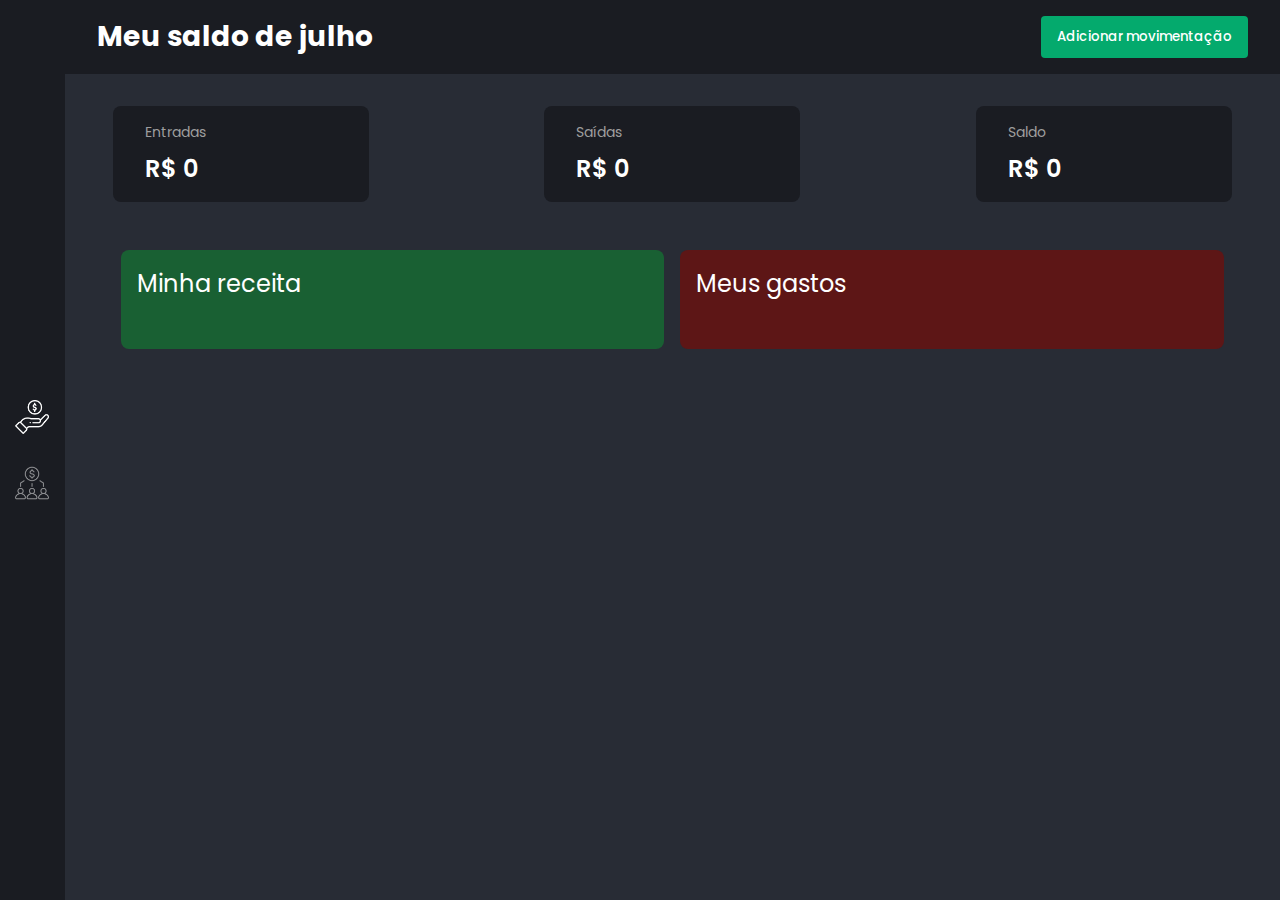
<file: aplicacao/index.html>
<!DOCTYPE html>
<html lang="pt-br">
  <head>
    <meta charset="UTF-8" />
    <meta http-equiv="X-UA-Compatible" content="IE=edge" />
    <meta name="viewport" content="width=device-width, initial-scale=1.0" />
    <title>Meus gastos</title>
    <link rel="stylesheet" href="index.css" />
    <link rel="stylesheet" href="./FormModal/index.css" />
    <link rel="preconnect" href="https://fonts.googleapis.com" />
    <link rel="preconnect" href="https://fonts.gstatic.com" crossorigin />
    <link
      href="https://fonts.googleapis.com/css2?family=Poppins:wght@200;300;400;500;600&display=swap"
      rel="stylesheet"
    />
  </head>
  <body>
    <div id="sidebar">
      <a><img src="./images/my-money.png" alt="Meu saldo" id="home-icon" /></a>
      <a href="./despesas-em-grupo/index.html"
        ><img
          src="./images/group-expenses.png"
          alt="Despesas em grupo"
          id="group-expenses-icon"
      /></a>
    </div>
    <div id="page-content">
      <div class="header">
        <h1>Meu saldo de <span id="month"></span></h1>
        <button id="open-modal-button">Adicionar movimentação</button>
      </div>

      <div class="indicators">
        <div class="indicator">
          <h4>Entradas</h4>
          <p>R$ <span id="total-earnings"></span></p>
        </div>
        <div class="indicator">
          <h4>Saídas</h4>
          <p>R$ <span id="total-expenses"></span></p>
        </div>
        <div class="indicator">
          <h4>Saldo</h4>
          <p>R$ <span id="final-balance"></span></p>
        </div>
      </div>

      <div class="boxes">
        <div class="earnings box">
          <h3>Minha receita</h3>
          <ul class="list" id="earnings-list"></ul>
        </div>

        <div class="expenses box">
          <h3>Meus gastos</h3>
          <ul class="list" id="expenses-list"></ul>
        </div>
      </div>
    </div>

    <!-- The Modal -->
    <div id="form-modal" class="modal">
      <!-- Modal content -->
      <div class="modal-content">
        <div class="modal-header">
          <h3>Nova movimentação financeira</h3>
          <img
            src="./images/close.svg"
            alt="Fechar modal"
            onclick="closeModal()"
          />
        </div>

        <div class="input-wrapper">
          <label for="description"><b>Descrição</b></label>
          <input
            type="text"
            placeholder="Escreva"
            name="description"
            id="description-input"
            required
          />
        </div>
        <div class="input-wrapper">
          <label for="value"><b>Valor</b></label>
          <input
            type="number"
            placeholder="50"
            name="value"
            id="value-input"
            required
          />
        </div>

        <div class="input-wrapper">
          <fieldset id="movement-type-fieldset">
            <legend>Essa movimentação financeira é</legend>

            <div>
              <input
                type="radio"
                id="earning-radio"
                name="movement-type"
                value="earning-radio"
                checked
              />
              <label for="earning-radio">Entrada</label>
            </div>

            <div>
              <input
                type="radio"
                id="expense-radio"
                name="movement-type"
                value="expense-radio"
              />
              <label for="expense-radio">Saída</label>
            </div>
          </fieldset>
        </div>

        <button
          type="submit"
          onclick="addFinancialTransaction()"
          id="add-new-financial-movement-button"
          class="add-new-financial-movement-button"
        >
          Adicionar
        </button>
      </div>
    </div>

    <script src="./index.js"></script>
    <script src="./FormModal/index.js"></script>
  </body>
</html>
</file>
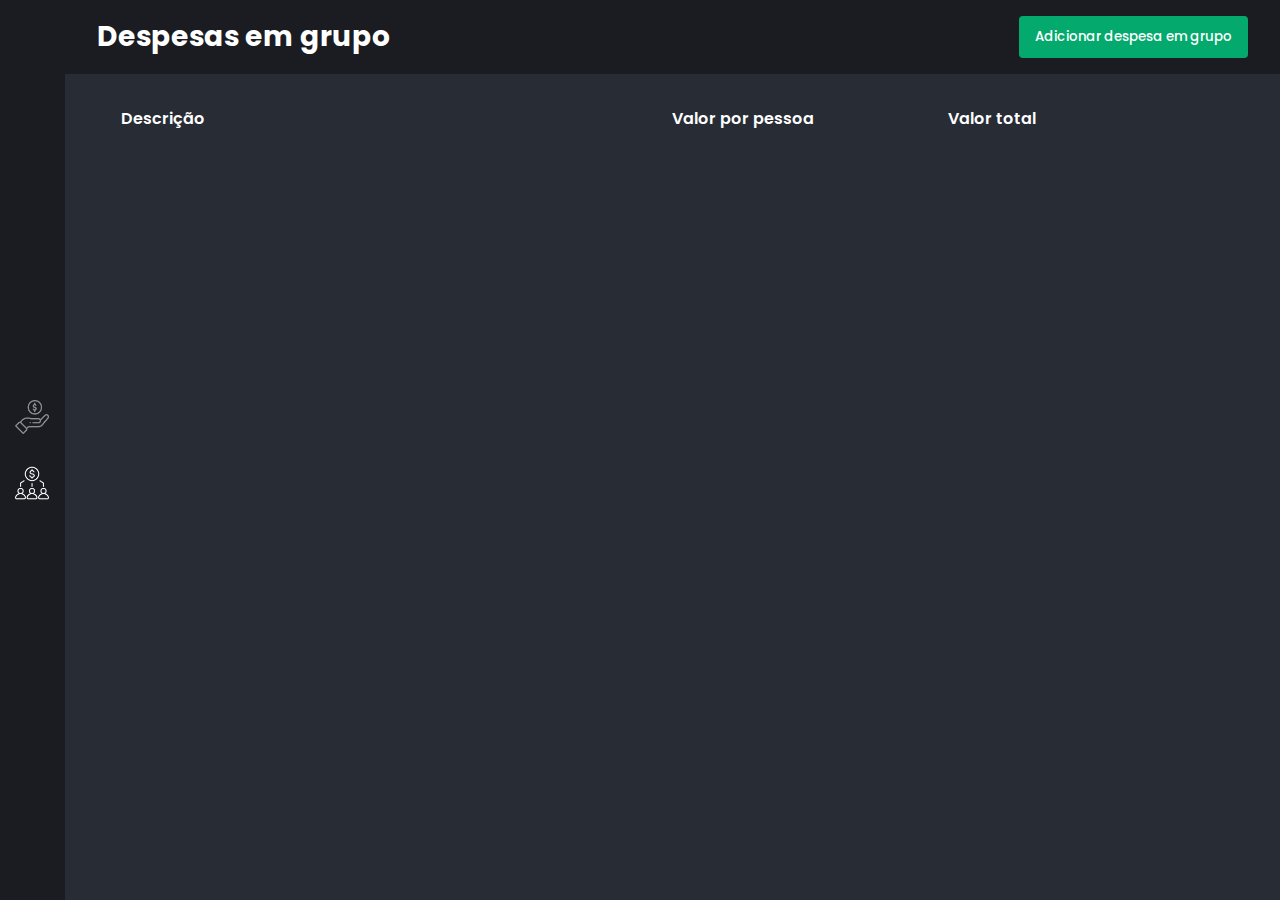
<file: aplicacao/despesas-em-grupo/index.html>
<!DOCTYPE html>
<html lang="pt-br">
  <head>
    <meta charset="UTF-8" />
    <meta http-equiv="X-UA-Compatible" content="IE=edge" />
    <meta name="viewport" content="width=device-width, initial-scale=1.0" />
    <title>Meus gastos</title>
    <link rel="stylesheet" href="index.css" />
    <link rel="stylesheet" href="./FormModal/index.css" />
    <link rel="preconnect" href="https://fonts.googleapis.com" />
    <link rel="preconnect" href="https://fonts.gstatic.com" crossorigin />
    <link
      href="https://fonts.googleapis.com/css2?family=Poppins:wght@200;300;400;500;600&display=swap"
      rel="stylesheet"
    />
  </head>
  <body>
    <div id="sidebar">
      <a href="../index.html"
        ><img src="../images/my-money.png" alt="Meu saldo" id="home-icon"
      /></a>
      <a
        ><img
          src="../images/group-expenses.png"
          alt="Despesas em grupo"
          id="group-expenses-icon"
      /></a>
    </div>
    <div id="page-content">
      <div class="header">
        <h1>Despesas em grupo</h1>
        <button id="open-modal-button">Adicionar despesa em grupo</button>
      </div>

      <div class="table-wrapper">
        <div id="group-expenses-table">
          <div class="table-header">
            <span>Descrição</span>
            <span>Valor por pessoa</span>
            <span>Valor total</span>
          </div>
        </div>
      </div>
    </div>

    <!-- The Modal -->
    <div id="form-modal" class="modal">
      <!-- Modal content -->
      <div class="modal-content">
        <div class="modal-header">
          <h3>Nova movimentação financeira</h3>
          <img
            src="../images/close.svg"
            alt="Fechar modal"
            onclick="closeModal()"
          />
        </div>

        <div class="input-wrapper">
          <label for="description"><b>Descrição</b></label>
          <input
            type="text"
            placeholder="Escreva"
            name="description"
            id="description-input"
            required
          />
        </div>
        <div class="input-wrapper">
          <label for="amount"><b>Valor total</b></label>
          <input
            type="number"
            placeholder="0"
            name="amount"
            id="amount-input"
            required
          />
        </div>
        <div class="input-wrapper">
          <label for="people-number"><b>Número de pessoas</b></label>
          <input
            type="number"
            placeholder="2"
            name="people-number"
            id="people-number-input"
            required
          />
        </div>

        <button
          type="submit"
          onclick="addGroupExpense()"
          id="add-new-financial-movement-button"
          class="add-new-financial-movement-button"
        >
          Adicionar
        </button>
      </div>
    </div>

    <script src="./index.js"></script>
    <script src="./FormModal/index.js"></script>
  </body>
</html>
</file>
<file: aplicacao/index.css>
body {
  font-family: Arial, sans-serif;
  display: flex;
  flex-direction: row;
  justify-content: flex-start;
  align-items: flex-start;
  width: 100%;
  height: 100vh;

  background-color: #282c35;
}

* {
  margin: 0;
  padding: 0;
  font-family: 'Poppins', sans-serif;
}

#sidebar {
  background-color: #1a1c22;
  padding: 0.5rem;
  color: white;
  width: 4vw;
  min-width: none;
  height: -webkit-fill-available;

  font-weight: 500;

  display: flex;
  flex-direction: column;
  justify-content: center;
  align-items: center;
}

#sidebar img {
  width: 70%;
  height: auto;
  margin: 0;
}

#sidebar a {
  display: flex;
  justify-content: center;
  align-items: center;
}

#sidebar a:not(:last-child) {
  margin-bottom: 2rem;
}

#sidebar #group-expenses-icon {
  opacity: 0.5;
}

#sidebar #group-expenses-icon:hover {
  opacity: 1;
}

#page-content {
  flex-direction: column;
  justify-content: flex-start;
  align-items: flex-start;
  width: 100%;
}

.header {
  background-color: #1a1c22;
  padding: 1rem 2rem;
  color: white;
  width: -webkit-fill-available;

  font-weight: 500;

  display: flex;
  justify-content: space-between;
}

.header h1 {
  font-size: 1.75rem;
}

.indicators {
  display: flex;
  flex-direction: row;
  justify-content: space-between;
  align-items: center;
  width: -webkit-fill-available;
  padding: 2rem 3rem;
}

.indicator {
  display: flex;
  flex-direction: column;
  justify-content: flex-start;
  align-items: flex-start;
  background-color: #1a1c22;
  border-radius: 8px;
  width: 15vw;
  padding: 1rem 2rem;
}

.indicator h4 {
  margin-bottom: 0.5rem;
  color: #9e9e9e;
  font-weight: 400;
  font-size: 0.875rem;
}

.indicator p {
  color: #ffffff;
  font-weight: 600;
  font-size: 1.5rem;
}

.boxes {
  display: flex;
  flex-direction: row;
  justify-content: center;
  align-items: center;
  width: -webkit-fill-available;
  padding: 1rem 3rem;
}

.box {
  width: 100%;
  height: 100%;
  padding: 1rem;
  display: flex;
  flex-direction: column;
  justify-content: flex-start;
  align-items: flex-start;
  color: white;
  border-radius: 0.5rem;
  margin: 0 0.5rem;
}

.box h3 {
  font-size: 1.5rem;
  font-weight: 400;
}

.box ul li {
  font-size: 1rem;
  font-weight: 300;
}

.earnings {
  background-color: #196033;
}

.expenses {
  background-color: #5d1616;
}

.list {
  color: rgb(222, 222, 222);
  margin: 1rem;
}
</file>
<file: aplicacao/FormModal/index.css>
/* open modal button */
#open-modal-button {
  border: none;
  outline: none;
  background-color: #04aa6d;
  color: #fff;
  font-weight: 500;
  padding: 0.5rem 1rem;
  border-radius: 4px;
  cursor: pointer;
}

/* The Modal (background) */
.modal {
  display: none; /* Hidden by default */
  position: fixed; /* Stay in place */
  z-index: 1; /* Sit on top */
  left: 0;
  top: 0;
  width: 100%; /* Full width */
  height: 100%; /* Full height */
  overflow: auto; /* Enable scroll if needed */
  background-color: rgba(0, 0, 0, 0.4);
  backdrop-filter: blur(2px);
}

/* Modal Content/Box */
.modal-content {
  display: flex;
  flex-direction: column;
  align-items: center;
  justify-content: center;
  background-color: #fefefe;
  margin: 15vh auto;
  padding: 1rem;
  width: 60%;
  border-radius: 8px;
}

.modal-header {
  display: flex;
  justify-content: space-between;
  width: 100%;
  margin-bottom: 1rem;
}

.modal-header h3 {
  font-size: 16px;
  font-weight: 700;
  color: #525252;
}

/* The Close Button */
.modal-header img {
  text-decoration: none;
  cursor: pointer;
  opacity: 0.5;
}

.modal-header img:hover,
.modal-header img:focus {
  opacity: 1;
}

form {
  width: 90%;
}

.input-wrapper {
  display: flex;
  flex-direction: column;
  align-items: flex-start;
  justify-content: flex-start;
  width: 100%;
}

label {
  color: #000;
  font-weight: 500;
}

/* Full-width input fields */
input[type='text'],
input[type='number'] {
  width: 90%;
  padding: 15px;
  margin: 5px 0 22px 0;
  display: inline-block;
  border: none;
  background: #f1f1f1;
}

input[type='text']:focus,
input[type='number']:focus {
  background-color: #ddd;
  outline: none;
}

/* Overwrite default styles of hr */
hr {
  border: 1px solid #f1f1f1;
  margin-bottom: 25px;
}

fieldset {
  border: none;
  color: #000;
  margin: 1rem 0;
}

fieldset legend {
  margin-bottom: 0.5rem;
}

/* Set a style for the submit/register button */
.add-new-financial-movement-button {
  background-color: #04aa6d;
  color: white;
  padding: 16px 20px;
  margin: 8px 0;
  border: none;
  cursor: pointer;
  width: 100%;
  opacity: 1;
}

.add-new-financial-movement-button:hover {
  opacity: 0.85;
}
</file>
<file: aplicacao/despesas-em-grupo/index.css>
body {
  font-family: Arial, sans-serif;
  display: flex;
  flex-direction: row;
  justify-content: flex-start;
  align-items: flex-start;
  width: 100%;
  height: 100vh;

  background-color: #282c35;
}

* {
  margin: 0;
  padding: 0;
  font-family: 'Poppins', sans-serif;
}

#sidebar {
  background-color: #1a1c22;
  padding: 0.5rem;
  color: white;
  width: 4vw;
  height: -webkit-fill-available;

  font-weight: 500;

  display: flex;
  flex-direction: column;
  justify-content: center;
  align-items: center;
}

#sidebar img {
  width: 70%;
  height: auto;
  margin: 0;
}

#sidebar a {
  display: flex;
  justify-content: center;
  align-items: center;
}

#sidebar a:not(:last-child) {
  margin-bottom: 2rem;
}

#sidebar #home-icon {
  opacity: 0.5;
}

#sidebar #home-icon:hover {
  opacity: 1;
}

#page-content {
  flex-direction: column;
  justify-content: flex-start;
  align-items: flex-start;
  width: 100%;
}

.header {
  background-color: #1a1c22;
  padding: 1rem 2rem;
  color: white;
  width: -webkit-fill-available;

  font-weight: 500;

  display: flex;
  justify-content: space-between;
}

.header h1 {
  font-size: 1.75rem;
}

.table-wrapper {
  margin: 2rem 3rem;
}

#group-expenses-table {
  width: 100%;
  color: white;
  text-align: left;
  display: flex;
  flex-direction: column;
}

#group-expenses-table .table-header,
#group-expenses-table .table-row {
  display: grid;
  grid-template-columns: 2fr 1fr 1fr;
}

#group-expenses-table .table-header {
  font-weight: 600;
  padding: 0 0.5rem;
  font-size: 1rem;
}

#group-expenses-table .table-row {
  background-color: #1a1c22;
  margin: 0.25rem 0;
  border-radius: 4px;
  padding: 0.5rem;
  font-size: 0.875rem;
}
</file>
<file: aplicacao/despesas-em-grupo/FormModal/index.css>
/* open modal button */
#open-modal-button {
  border: none;
  outline: none;
  background-color: #04aa6d;
  color: #fff;
  font-weight: 500;
  padding: 0.5rem 1rem;
  border-radius: 4px;
  cursor: pointer;
}

/* The Modal (background) */
.modal {
  display: none; /* Hidden by default */
  position: fixed; /* Stay in place */
  z-index: 1; /* Sit on top */
  left: 0;
  top: 0;
  width: 100%; /* Full width */
  height: 100%; /* Full height */
  overflow: auto; /* Enable scroll if needed */
  background-color: rgba(0, 0, 0, 0.4);
  backdrop-filter: blur(2px);
}

/* Modal Content/Box */
.modal-content {
  display: flex;
  flex-direction: column;
  align-items: center;
  justify-content: center;
  background-color: #fefefe;
  margin: 15vh auto;
  padding: 1rem;
  width: 60%;
  border-radius: 8px;
}

.modal-header {
  display: flex;
  justify-content: space-between;
  width: 100%;
  margin-bottom: 1rem;
}

.modal-header h3 {
  font-size: 16px;
  font-weight: 700;
  color: #525252;
}

/* The Close Button */
.modal-header img {
  text-decoration: none;
  cursor: pointer;
  opacity: 0.5;
}

.modal-header img:hover,
.modal-header img:focus {
  opacity: 1;
}

form {
  width: 90%;
}

.input-wrapper {
  display: flex;
  flex-direction: column;
  align-items: flex-start;
  justify-content: flex-start;
  width: 100%;
}

label {
  color: #000;
  font-weight: 500;
}

/* Full-width input fields */
input[type='text'],
input[type='number'] {
  width: 90%;
  padding: 15px;
  margin: 5px 0 22px 0;
  display: inline-block;
  border: none;
  background: #f1f1f1;
}

input[type='text']:focus,
input[type='number']:focus {
  background-color: #ddd;
  outline: none;
}

/* Overwrite default styles of hr */
hr {
  border: 1px solid #f1f1f1;
  margin-bottom: 25px;
}

fieldset {
  border: none;
  color: #000;
  margin: 1rem 0;
}

fieldset legend {
  margin-bottom: 0.5rem;
}

/* Set a style for the submit/register button */
.add-new-financial-movement-button {
  background-color: #04aa6d;
  color: white;
  padding: 16px 20px;
  margin: 8px 0;
  border: none;
  cursor: pointer;
  width: 100%;
  opacity: 1;
}

.add-new-financial-movement-button:hover {
  opacity: 0.85;
}
</file>
